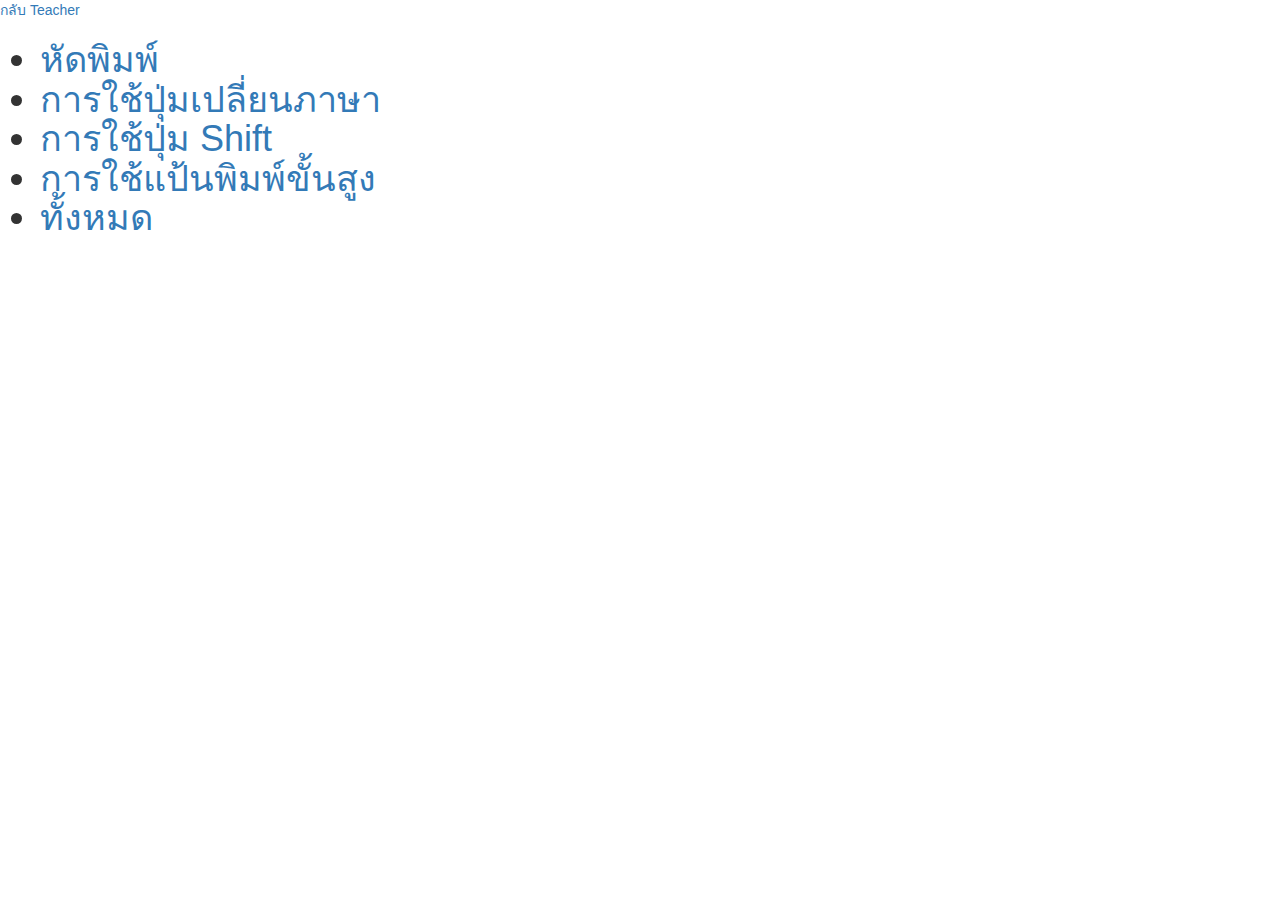
<file: index.html>
<!doctype html>
<html lang='th'>
<head>
   <meta charset='utf-8'>
   <meta http-equiv="X-UA-Compatible" content="IE=edge">
   <meta name="viewport" content="width=device-width, initial-scale=1">
   <link rel="stylesheet" href="assets/css/bootstrap.min.css">
   <script src="assets/js/jquery.min.js" type="text/javascript"></script>
   <title>Teacher/</title>
</head>
<body>
    <a href="/">กลับ Teacher</a>
    <h1>
        <ul>
            <li><a href="blank.html">หัดพิมพ์</a></li>
            <li><a href="typing.html">การใช้ปุ่มเปลี่ยนภาษา</a></li>
            <li><a href="typing2.html">การใช้ปุ่ม Shift</a></li>
            <li><a href="keyboardAdvance.html">การใช้แป้นพิมพ์ขั้นสูง</a></li>
            <li><a href="all.html">ทั้งหมด</a></li>
        </ul>
    </h1>
</body>
<html>
</file>
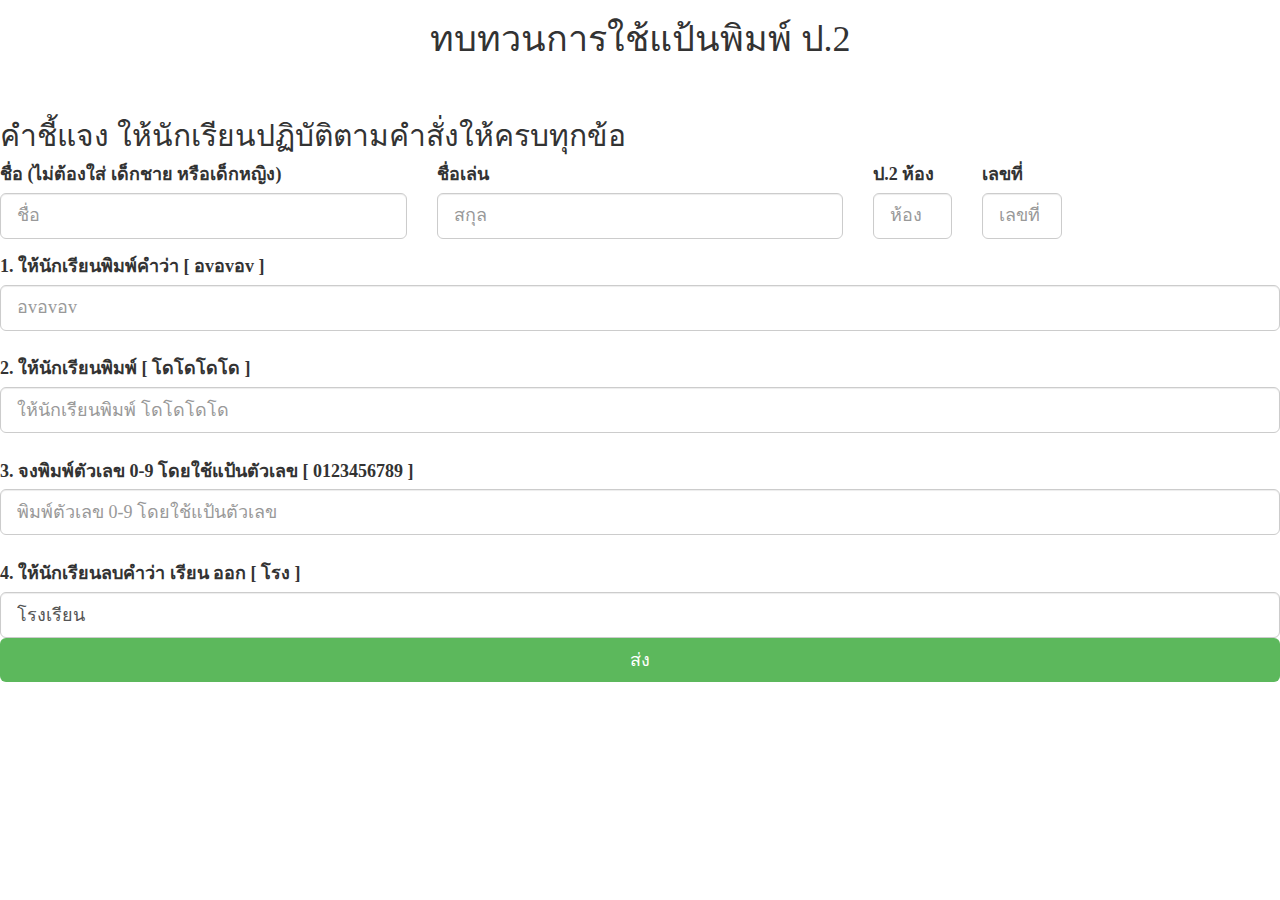
<file: all.html>
<!DOCTYPE html>
<html lang="th">
  <head>
    <meta charset="utf-8">
    <meta name="viewport" content="width=device-width, initial-scale=1">
    <title>การใช้แป้นพิมพ์ขั้นสูง ป.2</title>
    <meta name="description" content="">
    <meta name="keywords" content="">
    <link rel="stylesheet" type="text/css" href="assets/css/bootstrap.min.css">
	<link rel="stylesheet" type="text/css" href="assets/css/sweetalert.css">

	<script src="assets/js/jquery.min.js"></script>
	<script src="assets/js/jquery.easing.min.js"></script>
	<script src="assets/js/sweetalert.min.js"></script>	
	<style>
		body{
			font-family: "tahoma";
			font-size: 18px;
		}
	</style>
  </head>
  <body>
	  	<center>
	  	<h1>
			<div>ทบทวนการใช้แป้นพิมพ์ ป.2</div><br>
		</h1>
		</center>
		<h2>
			คำชี้แจง ให้นักเรียนปฏิบัติตามคำสั่งให้ครบทุกข้อ
		</h2>
		
		<div>
			<div class="form-group row">
				<div class="col-xs-4">
					<label for="ex1">ชื่อ (ไม่ต้องใส่ เด็กชาย หรือเด็กหญิง)</label>
					<input id="txtName" type="text" maxlength="30" placeholder="ชื่อ" class="form-control input-lg">
				</div>
			
				<div class="col-xs-4">
						<label for="ex1">ชื่อเล่น </label>
						<input id="txtLname" type="text" maxlength="30" placeholder="สกุล" class="form-control input-lg">
				</div>
				<div class="col-xs-1">
                    <label for="ex1">ป.2 ห้อง</label>
                    <input id="txtRoom" type="text"  placeholder="ห้อง" class="form-control input-lg">
            </div>
            <div class="col-xs-1">
                    <label for="ex1">เลขที่</label>
                    <input id="txtNo" type="text"  placeholder="เลขที่" class="form-control input-lg">
            </div><br>
				
			</div>
			<label>1. ให้นักเรียนพิมพ์คำว่า [ อvอvอv ]</label>
						<input id="ch1" type="text" maxlength="" placeholder="อvอvอv" class="form-control input-lg">
						<br>
			<label>2. ให้นักเรียนพิมพ์ [ โดโดโดโด ]</label>
						<input id="ch2" type="text" maxlength="" placeholder="ให้นักเรียนพิมพ์ โดโดโดโด" class="form-control input-lg">
						<br>
			<label>3. จงพิมพ์ตัวเลข 0-9 โดยใช้แป้นตัวเลข [ 0123456789 ]</label>
						<input id="ch3" type="text" maxlength="" placeholder="พิมพ์ตัวเลข 0-9 โดยใช้แป้นตัวเลข" class="form-control input-lg">
						<br>
			<label>4. ให้นักเรียนลบคำว่า เรียน ออก [ โรง ]</label>
						<input id="ch4" type="text" maxlength="" value='โรงเรียน' class="form-control input-lg">

			<span onclick="gg();" class="btn-lg btn-success btn-block"><center>ส่ง</center></span>
		</div>
  </body>
	<script>
		function gg(){
			var txt = $("#input").val();
			var txtName = $("#txtName").val();
			var txtLname = $("#txtLname").val();
			var txtRoom = $("#txtRoom").val();
			var txtNo = $("#txtNo").val();
			var txtCh1 = $("#ch1").val();
			var txtCh2 = $("#ch2").val();
			var txtCh3 = $("#ch3").val();
			var txtCh4 = $("#ch4").val();
			var mesErr = "";
			if(txtName == ""){
				mesErr += " ชื่อ";
			}
			if(txtLname == ""){
				mesErr += " สกุล";
			}
			if(txtRoom == ""){
				mesErr += " ห้อง";
			}
			if(txtNo == ""){
				mesErr += " เลขที่";
			}
			if(txtCh1 !== "อvอvอv"){
				mesErr += " [ข้อที่ 1 พิมพ์คำว่า อvอvอv]";
			}
			if(txtCh2 !== "โดโดโดโด"){
				mesErr += " [ข้อที่ 2 พิมพ์คำว่า โดโดโดโด]";
			}
			if(txtCh3 !== "0123456789"){
				mesErr += " [ข้อที่ 3 พิมพ์คำว่า 0123456789]";
			}
			if(txtCh4 !== 'โรง'){
				mesErr += " [ข้อที่ 4 พิมพ์คำว่า โรง]";
			}
			if (mesErr){
				//alert("ให้นักเรียนระบุ" + mesErr);
				swal({
					title: "ระบุ",
					text: "ตรวจสอบความเรียบร้อย ดังต่อไปนี้ : " + mesErr,
					type: "error",
					confirmButtonText: "ลองใหม่"
				});
			} else if(mesErr == ""){
				swal({
							title: "สำเร็จ! เรียกครูมาตรวจจ่ะ",
							text: "ชื่อ " + txtName + " สกุล " + txtLname + " ห้อง " + txtRoom + " เลขที่ " + txtNo,
							type: "success",
							showCancelButton: true,
							confirmButtonColor: "#DD6B55",
							confirmButtonText: "ผ่าน/ตรวจแล้ว",
							cancelButtonText: "ไม่ผ่าน/พิมพ์ใหม่",
							closeOnConfirm: false,
							closeOnCancel: false
						},
						function(isConfirm){
							if (isConfirm) {
								window.location.href = "submit/advKeyboard.php?no=" + txtNo + "&class="+ txtRoom +"&name=" + txtName + " " + txtLname;
							} else {
								swal("ลองพิมพ์ใหม่อีกครั้ง", "ตรวจสอบความถูกต้องของ ชื่อ สกุล ชั้น เลขที่ ให้เรียบร้อย", "info");
								confirmButtonText: "รับทราบ"
							}
						});
			}			
		}
	</script>
</html>
</file>
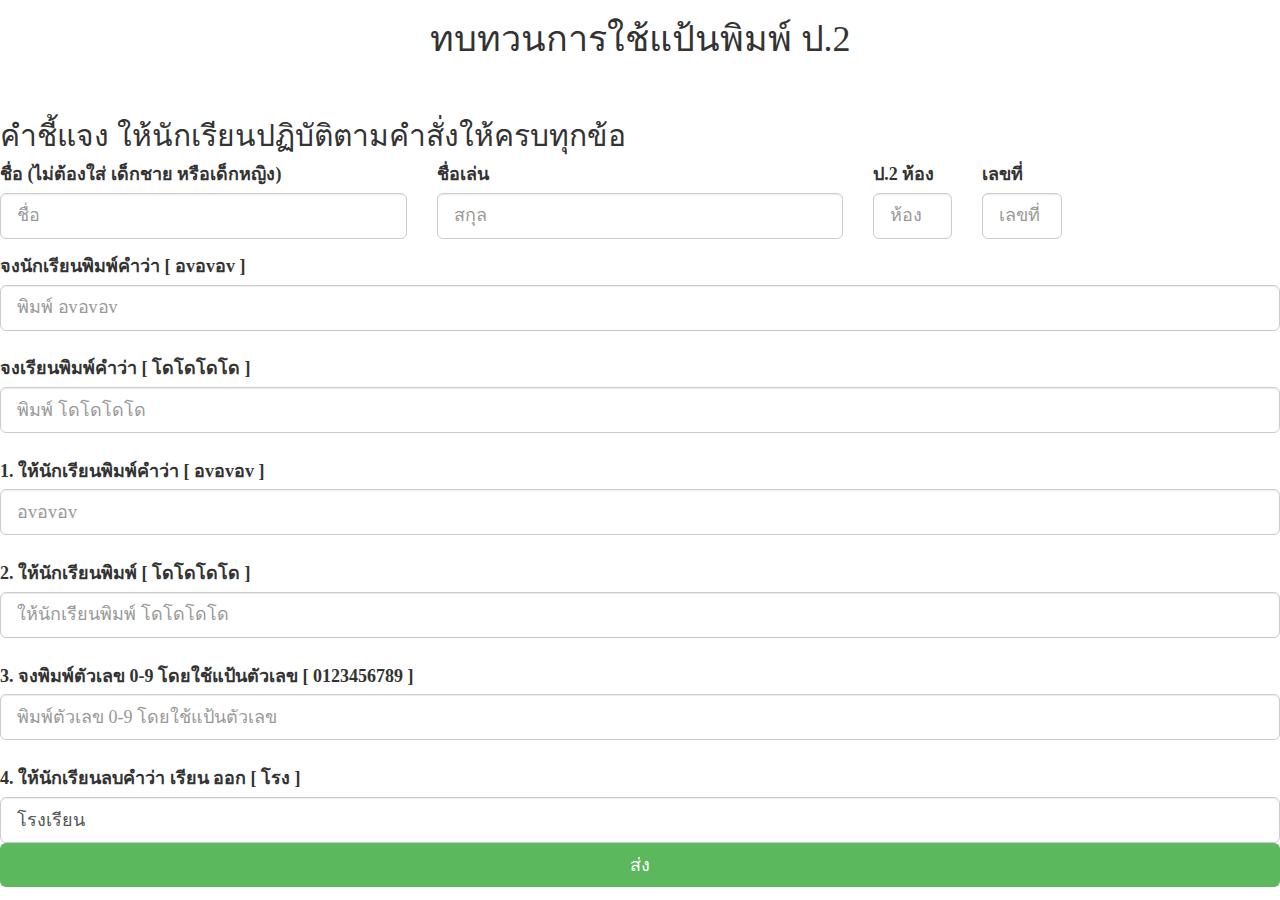
<file: all23.html>
<!DOCTYPE html>
<html lang="th">
  <head>
    <meta charset="utf-8">
    <meta name="viewport" content="width=device-width, initial-scale=1">
    <title>การใช้แป้นพิมพ์ขั้นสูง ป.2</title>
    <meta name="description" content="">
    <meta name="keywords" content="">
    <link rel="stylesheet" type="text/css" href="assets/css/bootstrap.min.css">
	<link rel="stylesheet" type="text/css" href="assets/css/sweetalert.css">

	<script src="assets/js/jquery.min.js"></script>
	<script src="assets/js/jquery.easing.min.js"></script>
	<script src="assets/js/sweetalert.min.js"></script>	
	<style>
		body{
			font-family: "tahoma";
			font-size: 18px;
		}
	</style>
  </head>
  <body>
	  	<center>
	  	<h1>
			<div>ทบทวนการใช้แป้นพิมพ์ ป.2</div><br>
		</h1>
		</center>
		<h2>
			คำชี้แจง ให้นักเรียนปฏิบัติตามคำสั่งให้ครบทุกข้อ
		</h2>
		
		<div>
			<div class="form-group row">
				<div class="col-xs-4">
					<label for="ex1">ชื่อ (ไม่ต้องใส่ เด็กชาย หรือเด็กหญิง)</label>
					<input id="txtName" type="text" maxlength="30" placeholder="ชื่อ" class="form-control input-lg">
				</div>
			
				<div class="col-xs-4">
						<label for="ex1">ชื่อเล่น </label>
						<input id="txtLname" type="text" maxlength="30" placeholder="สกุล" class="form-control input-lg">
				</div>
                <div class="col-xs-1">
                    <label for="ex1">ป.2 ห้อง</label>
                    <input id="txtRoom" type="text"  placeholder="ห้อง" class="form-control input-lg">
            </div>
            <div class="col-xs-1">
                    <label for="ex1">เลขที่</label>
                    <input id="txtNo" type="text"  placeholder="เลขที่" class="form-control input-lg">
            </div><br>
            
				
			</div>
			<label>จงนักเรียนพิมพ์คำว่า [ อvอvอv ]</label>
						<input id="ch01" type="text" placeholder="พิมพ์ อvอvอv" class="form-control input-lg">
						<br>
			<label>จงเรียนพิมพ์คำว่า [ โดโดโดโด ]</label>
			<input id="ch02" type="text" placeholder="พิมพ์ โดโดโดโด" class="form-control input-lg">
			<br>
			<label>1. ให้นักเรียนพิมพ์คำว่า [ อvอvอv ]</label>
						<input id="ch1" type="text" maxlength="" placeholder="อvอvอv" class="form-control input-lg">
						<br>
			<label>2. ให้นักเรียนพิมพ์ [ โดโดโดโด ]</label>
						<input id="ch2" type="text" maxlength="" placeholder="ให้นักเรียนพิมพ์ โดโดโดโด" class="form-control input-lg">
						<br>
			<label>3. จงพิมพ์ตัวเลข 0-9 โดยใช้แป้นตัวเลข [ 0123456789 ]</label>
						<input id="ch3" type="text" maxlength="" placeholder="พิมพ์ตัวเลข 0-9 โดยใช้แป้นตัวเลข" class="form-control input-lg">
						<br>
			<label>4. ให้นักเรียนลบคำว่า เรียน ออก [ โรง ]</label>
						<input id="ch4" type="text" maxlength="" value='โรงเรียน' class="form-control input-lg">

			<span onclick="gg();" class="btn-lg btn-success btn-block"><center>ส่ง</center></span>
		</div>
  </body>
	<script>
		function gg(){
			var txt = $("#input").val();
			var txtName = $("#txtName").val();
			var txtLname = $("#txtLname").val();
			var txtRoom = $("#txtRoom").val();
			var txtNo = $("#txtNo").val();
			var txtCh1 = $("#ch1").val();
			var txtCh2 = $("#ch2").val();
			var txtCh3 = $("#ch3").val();
			var txtCh4 = $("#ch4").val();
			var mesErr = "";
			if(txtName == ""){
				mesErr += " ชื่อ";
			}
			if(txtLname == ""){
				mesErr += " สกุล";
			}
			if(txtRoom == ""){
				mesErr += " ห้อง";
			}
			if(txtNo == ""){
				mesErr += " เลขที่";
			}
			if(txtCh1 !== "อvอvอv"){
				mesErr += " [ข้อที่ 1 พิมพ์คำว่า อvอvอv]";
			}
			if(txtCh2 !== "โดโดโดโด"){
				mesErr += " [ข้อที่ 2 พิมพ์คำว่า โดโดโดโด]";
			}
			if(txtCh3 !== "0123456789"){
				mesErr += " [ข้อที่ 3 พิมพ์คำว่า 0123456789]";
			}
			if(txtCh4 !== 'โรง'){
				mesErr += " [ข้อที่ 4 พิมพ์คำว่า โรง]";
			}
			if (mesErr){
				//alert("ให้นักเรียนระบุ" + mesErr);
				swal({
					title: "ระบุ",
					text: "ตรวจสอบความเรียบร้อย ดังต่อไปนี้ : " + mesErr,
					type: "error",
					confirmButtonText: "ลองใหม่"
				});
			} else if(mesErr == ""){
				swal({
							title: "สำเร็จ! เรียกครูมาตรวจจ่ะ",
							text: "ชื่อ " + txtName + " สกุล " + txtLname + " ห้อง " + txtRoom + " เลขที่ " + txtNo,
							type: "success",
							showCancelButton: true,
							confirmButtonColor: "#DD6B55",
							confirmButtonText: "ผ่าน/ตรวจแล้ว",
							cancelButtonText: "ไม่ผ่าน/พิมพ์ใหม่",
							closeOnConfirm: false,
							closeOnCancel: false
						},
						function(isConfirm){
							if (isConfirm) {
								window.location.href = "submit/advKeyboard.php?no=" + txtNo + "&class="+ txtRoom +"&name=" + txtName + " " + txtLname;
							} else {
								swal("ลองพิมพ์ใหม่อีกครั้ง", "ตรวจสอบความถูกต้องของ ชื่อ สกุล ชั้น เลขที่ ให้เรียบร้อย", "info");
								confirmButtonText: "รับทราบ"
							}
						});
			}			
		}
	</script>
</html>
</file>
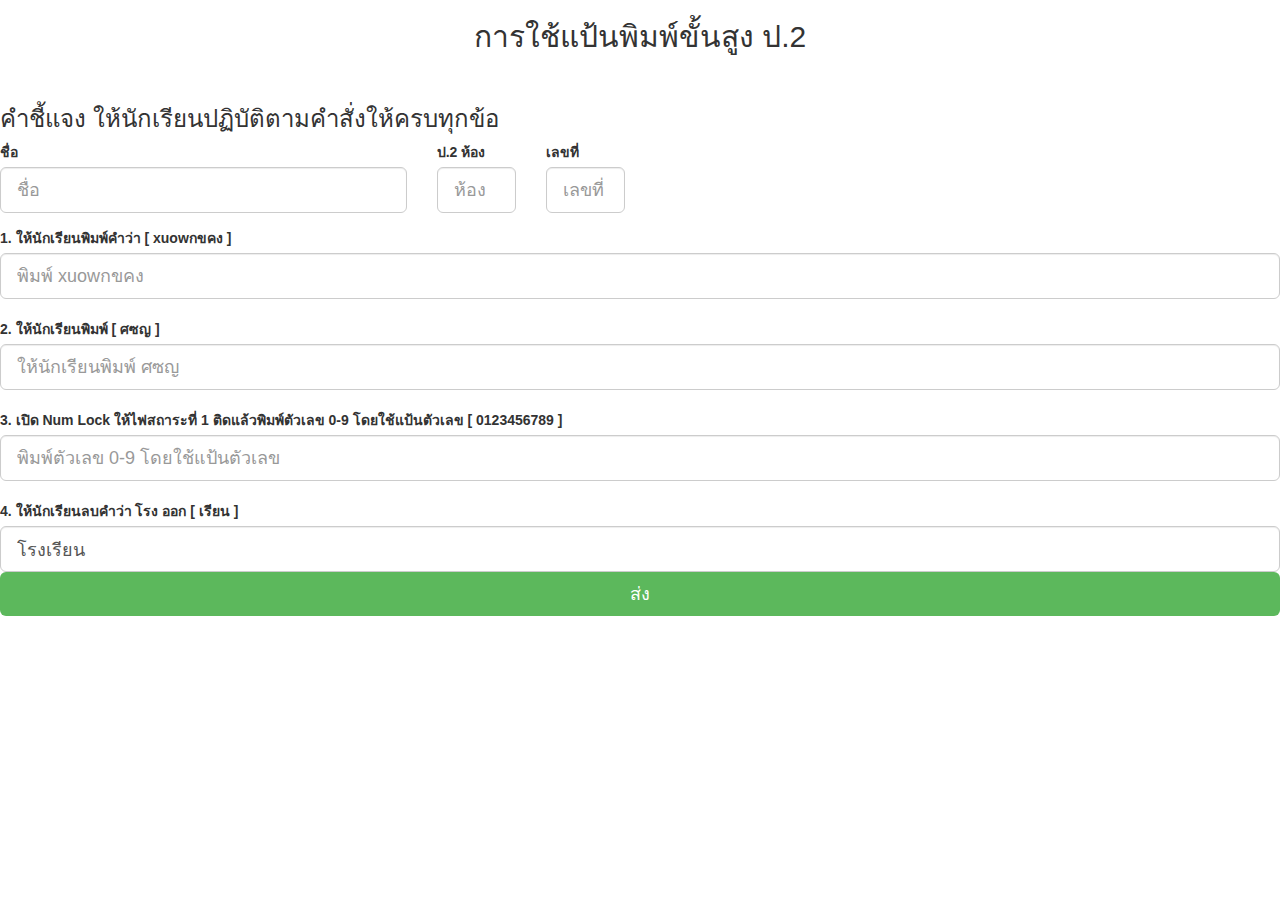
<file: keyboardAdvance.html>
<!DOCTYPE html>
<html lang="th">
  <head>
    <meta charset="utf-8">
    <meta name="viewport" content="width=device-width, initial-scale=1">
    <title>การใช้แป้นพิมพ์ขั้นสูง ป.2</title>
    <meta name="description" content="">
    <meta name="keywords" content="">
    <link rel="stylesheet" type="text/css" href="assets/css/bootstrap.min.css">
	<link rel="stylesheet" type="text/css" href="assets/css/sweetalert.css">

	<script src="assets/js/jquery.min.js"></script>
	<script src="assets/js/jquery.easing.min.js"></script>
	<script src="assets/js/sweetalert.min.js"></script>	
  </head>
  <body>
	  	<center>
	  	<h2>
			<div>การใช้แป้นพิมพ์ขั้นสูง ป.2</div><br>
		</h2>
		</center>
		<h3>
			คำชี้แจง ให้นักเรียนปฏิบัติตามคำสั่งให้ครบทุกข้อ
		</h3>
		
		<div>
			<div class="form-group row">
				<div class="col-xs-4">
					<label for="ex1">ชื่อ</label>
					<input id="txtName" type="text" maxlength="30" placeholder="ชื่อ" class="form-control input-lg">
				</div>
				<!--
				<div class="col-xs-4">
						<label for="ex1">สกุล </label>
						<input id="txtLname" type="text" maxlength="30" placeholder="สกุล" class="form-control input-lg">
				</div>
			-->
				<div class="col-xs-1">
						<label for="ex1">ป.2 ห้อง</label>
						<input id="txtRoom" type="text"  placeholder="ห้อง" class="form-control input-lg">
				</div>
				<div class="col-xs-1">
						<label for="ex1">เลขที่</label>
						<input id="txtNo" type="text"  placeholder="เลขที่" class="form-control input-lg">
				</div><br>
				
			</div>
			<label>1. ให้นักเรียนพิมพ์คำว่า [ xuowกขคง ]</label>
						<input id="ch1" type="text" maxlength="" placeholder="พิมพ์ xuowกขคง" class="form-control input-lg">
						<br>
			<label>2. ให้นักเรียนพิมพ์ [ ศซญ ]</label>
						<input id="ch2" type="text" maxlength="" placeholder="ให้นักเรียนพิมพ์ ศซญ" class="form-control input-lg">
						<br>
			<label>3. เปิด Num Lock ให้ไฟสถาระที่ 1 ติดแล้วพิมพ์ตัวเลข 0-9 โดยใช้แป้นตัวเลข [ 0123456789 ]</label>
						<input id="ch3" type="text" maxlength="" placeholder="พิมพ์ตัวเลข 0-9 โดยใช้แป้นตัวเลข" class="form-control input-lg">
						<br>
			<label>4. ให้นักเรียนลบคำว่า โรง ออก [ เรียน ]</label>
						<input id="ch4" type="text" maxlength="" value='โรงเรียน' class="form-control input-lg">

			<span onclick="gg();" class="btn-lg btn-success btn-block"><center>ส่ง</center></span>
		</div>
  </body>
	<script>
		function gg(){
			var txt = $("#input").val();
			var txtName = $("#txtName").val();
			var txtLname = $("#txtLname").val();
			var txtRoom = $("#txtRoom").val();
			var txtNo = $("#txtNo").val();
			var txtCh1 = $("#ch1").val();
			var txtCh2 = $("#ch2").val();
			var txtCh3 = $("#ch3").val();
			var txtCh4 = $("#ch4").val();
			var mesErr = "";
			if(txtName == ""){
				mesErr += " ชื่อ";
			}
			if(txtLname == ""){
				mesErr += " สกุล";
			}
			if(txtRoom == ""){
				mesErr += " ห้อง";
			}
			if(txtNo == ""){
				mesErr += " เลขที่";
			}
			if(txtCh1 !== "xuowกขคง"){
				mesErr += " [ข้อที่ 1 พิมพ์คำว่า xuowกขคง]";
			}
			if(txtCh2 !== "ศซญ"){
				mesErr += " [ข้อที่ 2 พิมพ์คำว่า ศซญ]";
			}
			if(txtCh3 !== "0123456789"){
				mesErr += " [ข้อที่ 3 พิมพ์คำว่า 0123456789]";
			}
			if(txtCh4 !== 'เรียน'){
				mesErr += " [ข้อที่ 4 พิมพ์คำว่า เรียน]";
			}
			if (mesErr){
				//alert("ให้นักเรียนระบุ" + mesErr);
				swal({
					title: "ระบุ",
					text: "ตรวจสอบความเรียบร้อย ดังต่อไปนี้ : " + mesErr,
					type: "error",
					confirmButtonText: "ลองใหม่"
				});
			} else if(mesErr == ""){
				swal({
							title: "สำเร็จ! เรียกครูมาตรวจจ่ะ",
							text: "ชื่อ " + txtName + " สกุล " + txtLname + " ห้อง " + txtRoom + " เลขที่ " + txtNo,
							type: "success",
							showCancelButton: true,
							confirmButtonColor: "#DD6B55",
							confirmButtonText: "ผ่าน/ตรวจแล้ว",
							cancelButtonText: "ไม่ผ่าน/พิมพ์ใหม่",
							closeOnConfirm: false,
							closeOnCancel: false
						},
						function(isConfirm){
							if (isConfirm) {
								window.location.href = "submit/advKeyboard.php?no=" + txtNo + "&class="+ txtRoom +"&name=" + txtName + " " + txtLname;
							} else {
								swal("ลองพิมพ์ใหม่อีกครั้ง", "ตรวจสอบความถูกต้องของ ชื่อ สกุล ชั้น เลขที่ ให้เรียบร้อย", "info");
								confirmButtonText: "รับทราบ"
							}
						});
			}			
		}
	</script>
</html>
</file>
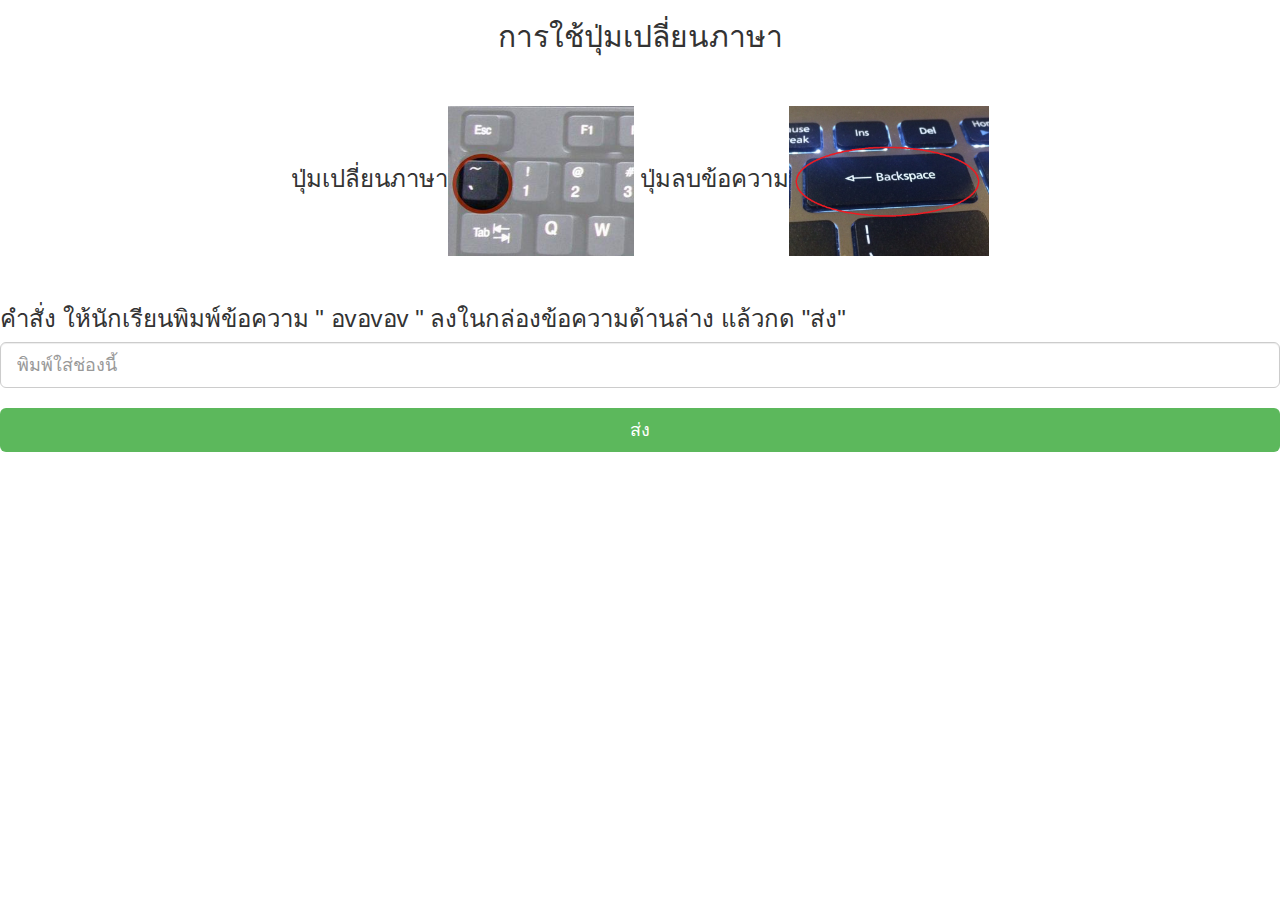
<file: typing.html>
<!DOCTYPE html>
<html lang="th">
  <head>
    <meta charset="utf-8">
    <meta name="viewport" content="width=device-width, initial-scale=1">
    <title>เทคนิคการใช้งาน Search Engine</title>
    <meta name="description" content="">
    <meta name="keywords" content="">
    <link rel="stylesheet" type="text/css" href="assets/css/bootstrap.min.css">
	<link rel="stylesheet" type="text/css" href="assets/css/sweetalert.css">

	<script src="assets/js/jquery.min.js"></script>
	<script src="assets/js/jquery.easing.min.js"></script>
	<script src="assets/js/sweetalert.min.js"></script>	
  </head>
  <body>
	  	<center>
	  	<h2>
			<div>การใช้ปุ่มเปลี่ยนภาษา </div><br>
		</h2>
		<h3>
			ปุ่มเปลี่ยนภาษา<img src="./assets/img/change.jpg" height="150px">
			ปุ่มลบข้อความ<img src="./assets/img/del.jpg" height="150px">
		</h3>
		</center><br>
		<h3>
			คำสั่ง ให้นักเรียนพิมพ์ข้อความ " อvอvอv " ลงในกล่องข้อความด้านล่าง แล้วกด "ส่ง"
		</h3>
		
		<div>
			<input id="input" type="text" maxlength="7" placeholder="พิมพ์ใส่ช่องนี้" class="form-control input-lg">
			<br><center><span onclick="gg();" class="btn-lg btn-success btn-block">ส่ง</span>
		</div>
  </body>
	<script>
		function gg(){
			var txt = $("#input").val();
			if(txt == "อvอvอv"){
				swal({
							title: "สำเร็จ! เรียกครูมาตรวจจ่ะ",
							text: "ดีมาก",
							type: "success",
							showCancelButton: false,
							confirmButtonColor: "#DD6B55",
							confirmButtonText: "ตรวจแล้ว",
							cancelButtonText: "No, cancel plx!",
							closeOnConfirm: false,
							closeOnCancel: false
						},
						function(isConfirm){
							if (isConfirm) {
								window.location.href = "/";
							} else {
								swal("Cancelled", "Your imaginary file is safe :)", "error");
							}
						});
			}else {
				swal({
					title: "ไม่ถูกต้อง !",
					text: "ให้นักเรียนพิมพ์ข้อความ อvอvอv ลงใสกล่องสี่เหลี่ยม",
					type: "error",
					confirmButtonText: "ลองใหม่"
				});
			}
			
		}
	</script>
</html>
</file>
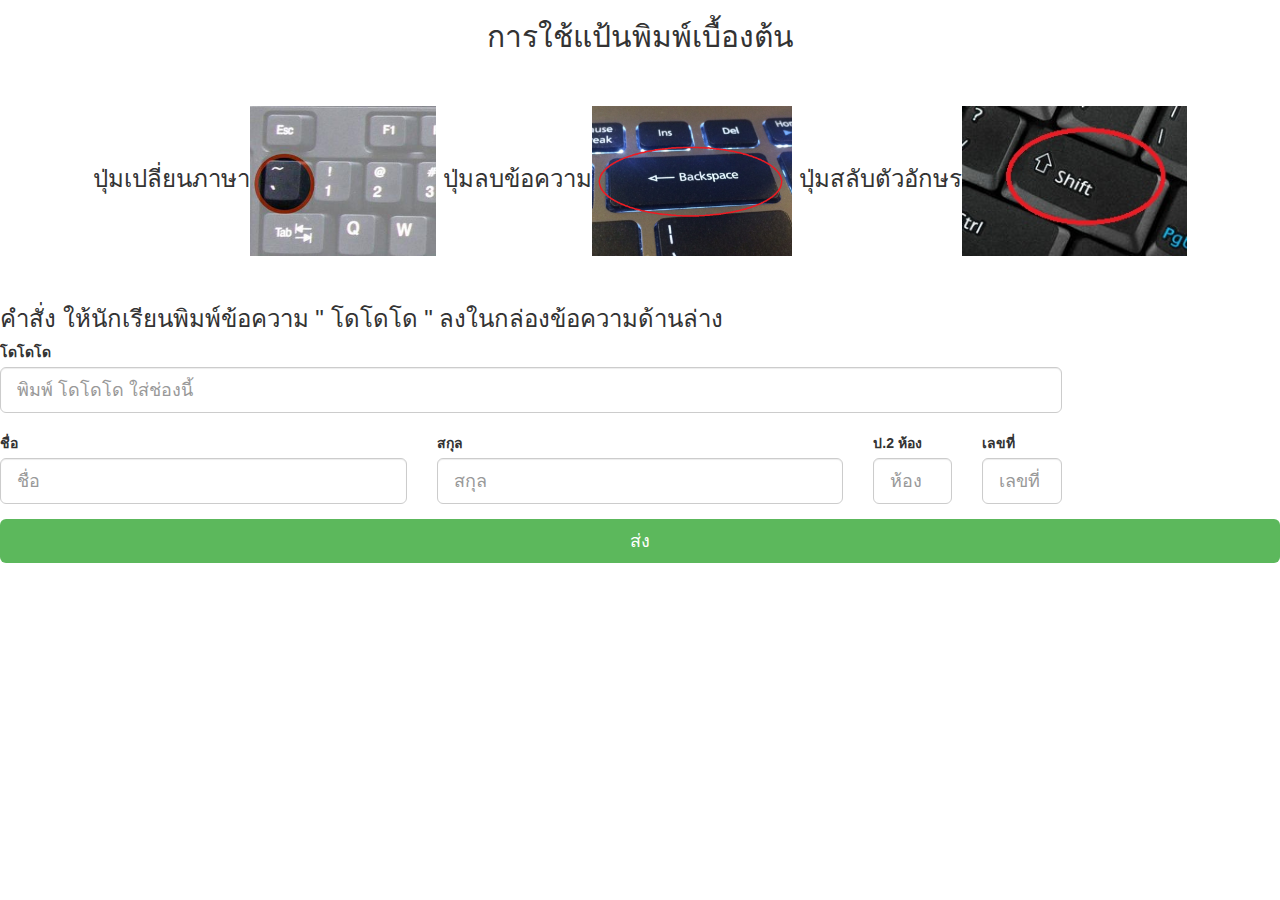
<file: typing2.html>
<!DOCTYPE html>
<html lang="th">
  <head>
    <meta charset="utf-8">
    <meta name="viewport" content="width=device-width, initial-scale=1">
    <title>เทคนิคการใช้งาน Search Engine</title>
    <meta name="description" content="">
    <meta name="keywords" content="">
    <link rel="stylesheet" type="text/css" href="assets/css/bootstrap.min.css">
	<link rel="stylesheet" type="text/css" href="assets/css/sweetalert.css">

	<script src="assets/js/jquery.min.js"></script>
	<script src="assets/js/jquery.easing.min.js"></script>
	<script src="assets/js/sweetalert.min.js"></script>	
  </head>
  <body>
	  	<center>
	  	<h2>
			<div>การใช้แป้นพิมพ์เบื้องต้น</div><br>
		</h2>
		<h3>
			ปุ่มเปลี่ยนภาษา<img src="./assets/img/change.jpg" height="150px">
			ปุ่มลบข้อความ<img src="./assets/img/del.jpg" height="150px">
			ปุ่มสลับตัวอักษร<img src="./assets/img/shift.jpg" height="150px">
		</h3>
		</center><br>
		<h3>
			คำสั่ง ให้นักเรียนพิมพ์ข้อความ " โดโดโด " ลงในกล่องข้อความด้านล่าง
		</h3>
		
		<div>
			<div class="form-group row">
				<div class="col-xs-10">
						<label for="ex1">โดโดโด</label>
						<input id="input" type="text" maxlength="8" placeholder="พิมพ์ โดโดโด ใส่ช่องนี้" class="form-control input-lg"><br>
				</div>
				<div class="col-xs-4">
					<label for="ex1">ชื่อ</label>
					<input id="txtName" type="text" maxlength="30" placeholder="ชื่อ" class="form-control input-lg">
				</div>
				<div class="col-xs-4">
						<label for="ex1">สกุล </label>
						<input id="txtLname" type="text" maxlength="30" placeholder="สกุล" class="form-control input-lg">
				</div>
				<div class="col-xs-1">
						<label for="ex1">ป.2 ห้อง</label>
						<input id="txtRoom" type="text" maxlength="1" placeholder="ห้อง" class="form-control input-lg">
				</div>
				<div class="col-xs-1">
						<label for="ex1">เลขที่</label>
						<input id="txtNo" type="text" maxlength="2" placeholder="เลขที่" class="form-control input-lg">
				</div>

			</div>
			<span onclick="gg();" class="btn-lg btn-success btn-block"><center>ส่ง</center></span>
		</div>
  </body>
	<script>
		function gg(){
			var txt = $("#input").val();
			var txtName = $("#txtName").val();
			var txtLname = $("#txtLname").val();
			var txtRoom = $("#txtRoom").val();
			var txtNo = $("#txtNo").val();
			var mesErr = "";
			if(txtName == ""){
				mesErr += " ชื่อ";
			}
			if(txtLname == ""){
				mesErr += " สกุล";
			}
			if(txtRoom == ""){
				mesErr += " ห้อง";
			}
			if(txtNo == ""){
				mesErr += " เลขที่";
			}
			if (mesErr){
				//alert("ให้นักเรียนระบุ" + mesErr);
				swal({
					title: "ให้นักเรียนระบุ" + mesErr,
					text: "ตรวจสอบความเรียบร้อย",
					type: "error",
					confirmButtonText: "ลองใหม่"
				});
			} else if(txt == "โดโดโด"){
				swal({
							title: "สำเร็จ! เรียกครูมาตรวจจ่ะ",
							text: "ชื่อ " + txtName + " สกุล " + txtLname + " ห้อง " + txtRoom + " เลขที่ " + txtNo,
							type: "success",
							showCancelButton: true,
							confirmButtonColor: "#DD6B55",
							confirmButtonText: "ผ่าน/ตรวจแล้ว",
							cancelButtonText: "ไม่ผ่าน/พิมพ์ใหม่",
							closeOnConfirm: false,
							closeOnCancel: false
						},
						function(isConfirm){
							if (isConfirm) {
								window.location.href = "/";
							} else {
								swal("ลองพิมพ์ใหม่อีกครั้ง", "ตรวจสอบความถูกต้องของ ชื่อ สกุล ชั้น เลขที่ ให้เรียบร้อย", "info");
								confirmButtonText: "รับทราบ"
							}
						});
			}else {
				swal({
					title: "ไม่ถูกต้อง !",
					text: "ให้นักเรียนพิมพ์ข้อความ โดโดโด ลงใสกล่องสี่เหลี่ยม",
					type: "error",
					confirmButtonText: "ลองใหม่"
				});
			}
			
		}
	</script>
</html>
</file>
<file: assets/css/sweetalert.css>
body.stop-scrolling {
  height: 100%;
  overflow: hidden; }

.sweet-overlay {
  background-color: black;
  /* IE8 */
  -ms-filter: "progid:DXImageTransform.Microsoft.Alpha(Opacity=40)";
  /* IE8 */
  background-color: rgba(0, 0, 0, 0.4);
  position: fixed;
  left: 0;
  right: 0;
  top: 0;
  bottom: 0;
  display: none;
  z-index: 10000; }

.sweet-alert {
  background-color: white;
  font-family: 'Open Sans', 'Helvetica Neue', Helvetica, Arial, sans-serif;
  width: 478px;
  padding: 17px;
  border-radius: 5px;
  text-align: center;
  position: fixed;
  left: 50%;
  top: 50%;
  margin-left: -256px;
  margin-top: -200px;
  overflow: hidden;
  display: none;
  z-index: 99999; }
  @media all and (max-width: 540px) {
    .sweet-alert {
      width: auto;
      margin-left: 0;
      margin-right: 0;
      left: 15px;
      right: 15px; } }
  .sweet-alert h2 {
    color: #575757;
    font-size: 30px;
    text-align: center;
    font-weight: 600;
    text-transform: none;
    position: relative;
    margin: 25px 0;
    padding: 0;
    line-height: 40px;
    display: block; }
  .sweet-alert p {
    color: #797979;
    font-size: 16px;
    text-align: center;
    font-weight: 300;
    position: relative;
    text-align: inherit;
    float: none;
    margin: 0;
    padding: 0;
    line-height: normal; }
  .sweet-alert fieldset {
    border: none;
    position: relative; }
  .sweet-alert .sa-error-container {
    background-color: #f1f1f1;
    margin-left: -17px;
    margin-right: -17px;
    overflow: hidden;
    padding: 0 10px;
    max-height: 0;
    webkit-transition: padding 0.15s, max-height 0.15s;
    transition: padding 0.15s, max-height 0.15s; }
    .sweet-alert .sa-error-container.show {
      padding: 10px 0;
      max-height: 100px;
      webkit-transition: padding 0.2s, max-height 0.2s;
      transition: padding 0.25s, max-height 0.25s; }
    .sweet-alert .sa-error-container .icon {
      display: inline-block;
      width: 24px;
      height: 24px;
      border-radius: 50%;
      background-color: #ea7d7d;
      color: white;
      line-height: 24px;
      text-align: center;
      margin-right: 3px; }
    .sweet-alert .sa-error-container p {
      display: inline-block; }
  .sweet-alert .sa-input-error {
    position: absolute;
    top: 29px;
    right: 26px;
    width: 20px;
    height: 20px;
    opacity: 0;
    -webkit-transform: scale(0.5);
    transform: scale(0.5);
    -webkit-transform-origin: 50% 50%;
    transform-origin: 50% 50%;
    -webkit-transition: all 0.1s;
    transition: all 0.1s; }
    .sweet-alert .sa-input-error::before, .sweet-alert .sa-input-error::after {
      content: "";
      width: 20px;
      height: 6px;
      background-color: #f06e57;
      border-radius: 3px;
      position: absolute;
      top: 50%;
      margin-top: -4px;
      left: 50%;
      margin-left: -9px; }
    .sweet-alert .sa-input-error::before {
      -webkit-transform: rotate(-45deg);
      transform: rotate(-45deg); }
    .sweet-alert .sa-input-error::after {
      -webkit-transform: rotate(45deg);
      transform: rotate(45deg); }
    .sweet-alert .sa-input-error.show {
      opacity: 1;
      -webkit-transform: scale(1);
      transform: scale(1); }
  .sweet-alert input {
    width: 100%;
    box-sizing: border-box;
    border-radius: 3px;
    border: 1px solid #d7d7d7;
    height: 43px;
    margin-top: 10px;
    margin-bottom: 17px;
    font-size: 18px;
    box-shadow: inset 0px 1px 1px rgba(0, 0, 0, 0.06);
    padding: 0 12px;
    display: none;
    -webkit-transition: all 0.3s;
    transition: all 0.3s; }
    .sweet-alert input:focus {
      outline: none;
      box-shadow: 0px 0px 3px #c4e6f5;
      border: 1px solid #b4dbed; }
      .sweet-alert input:focus::-moz-placeholder {
        transition: opacity 0.3s 0.03s ease;
        opacity: 0.5; }
      .sweet-alert input:focus:-ms-input-placeholder {
        transition: opacity 0.3s 0.03s ease;
        opacity: 0.5; }
      .sweet-alert input:focus::-webkit-input-placeholder {
        transition: opacity 0.3s 0.03s ease;
        opacity: 0.5; }
    .sweet-alert input::-moz-placeholder {
      color: #bdbdbd; }
    .sweet-alert input::-ms-clear {
      display: none; }
    .sweet-alert input:-ms-input-placeholder {
      color: #bdbdbd; }
    .sweet-alert input::-webkit-input-placeholder {
      color: #bdbdbd; }
  .sweet-alert.show-input input {
    display: block; }
  .sweet-alert .sa-confirm-button-container {
    display: inline-block;
    position: relative; }
  .sweet-alert .la-ball-fall {
    position: absolute;
    left: 50%;
    top: 50%;
    margin-left: -27px;
    margin-top: 4px;
    opacity: 0;
    visibility: hidden; }
  .sweet-alert button {
    background-color: #8CD4F5;
    color: white;
    border: none;
    box-shadow: none;
    font-size: 17px;
    font-weight: 500;
    -webkit-border-radius: 4px;
    border-radius: 5px;
    padding: 10px 32px;
    margin: 26px 5px 0 5px;
    cursor: pointer; }
    .sweet-alert button:focus {
      outline: none;
      box-shadow: 0 0 2px rgba(128, 179, 235, 0.5), inset 0 0 0 1px rgba(0, 0, 0, 0.05); }
    .sweet-alert button:hover {
      background-color: #7ecff4; }
    .sweet-alert button:active {
      background-color: #5dc2f1; }
    .sweet-alert button.cancel {
      background-color: #C1C1C1; }
      .sweet-alert button.cancel:hover {
        background-color: #b9b9b9; }
      .sweet-alert button.cancel:active {
        background-color: #a8a8a8; }
      .sweet-alert button.cancel:focus {
        box-shadow: rgba(197, 205, 211, 0.8) 0px 0px 2px, rgba(0, 0, 0, 0.0470588) 0px 0px 0px 1px inset !important; }
    .sweet-alert button[disabled] {
      opacity: .6;
      cursor: default; }
    .sweet-alert button.confirm[disabled] {
      color: transparent; }
      .sweet-alert button.confirm[disabled] ~ .la-ball-fall {
        opacity: 1;
        visibility: visible;
        transition-delay: 0s; }
    .sweet-alert button::-moz-focus-inner {
      border: 0; }
  .sweet-alert[data-has-cancel-button=false] button {
    box-shadow: none !important; }
  .sweet-alert[data-has-confirm-button=false][data-has-cancel-button=false] {
    padding-bottom: 40px; }
  .sweet-alert .sa-icon {
    width: 80px;
    height: 80px;
    border: 4px solid gray;
    -webkit-border-radius: 40px;
    border-radius: 40px;
    border-radius: 50%;
    margin: 20px auto;
    padding: 0;
    position: relative;
    box-sizing: content-box; }
    .sweet-alert .sa-icon.sa-error {
      border-color: #F27474; }
      .sweet-alert .sa-icon.sa-error .sa-x-mark {
        position: relative;
        display: block; }
      .sweet-alert .sa-icon.sa-error .sa-line {
        position: absolute;
        height: 5px;
        width: 47px;
        background-color: #F27474;
        display: block;
        top: 37px;
        border-radius: 2px; }
        .sweet-alert .sa-icon.sa-error .sa-line.sa-left {
          -webkit-transform: rotate(45deg);
          transform: rotate(45deg);
          left: 17px; }
        .sweet-alert .sa-icon.sa-error .sa-line.sa-right {
          -webkit-transform: rotate(-45deg);
          transform: rotate(-45deg);
          right: 16px; }
    .sweet-alert .sa-icon.sa-warning {
      border-color: #F8BB86; }
      .sweet-alert .sa-icon.sa-warning .sa-body {
        position: absolute;
        width: 5px;
        height: 47px;
        left: 50%;
        top: 10px;
        -webkit-border-radius: 2px;
        border-radius: 2px;
        margin-left: -2px;
        background-color: #F8BB86; }
      .sweet-alert .sa-icon.sa-warning .sa-dot {
        position: absolute;
        width: 7px;
        height: 7px;
        -webkit-border-radius: 50%;
        border-radius: 50%;
        margin-left: -3px;
        left: 50%;
        bottom: 10px;
        background-color: #F8BB86; }
    .sweet-alert .sa-icon.sa-info {
      border-color: #C9DAE1; }
      .sweet-alert .sa-icon.sa-info::before {
        content: "";
        position: absolute;
        width: 5px;
        height: 29px;
        left: 50%;
        bottom: 17px;
        border-radius: 2px;
        margin-left: -2px;
        background-color: #C9DAE1; }
      .sweet-alert .sa-icon.sa-info::after {
        content: "";
        position: absolute;
        width: 7px;
        height: 7px;
        border-radius: 50%;
        margin-left: -3px;
        top: 19px;
        background-color: #C9DAE1;
        left: 50%; }
    .sweet-alert .sa-icon.sa-success {
      border-color: #A5DC86; }
      .sweet-alert .sa-icon.sa-success::before, .sweet-alert .sa-icon.sa-success::after {
        content: '';
        -webkit-border-radius: 40px;
        border-radius: 40px;
        border-radius: 50%;
        position: absolute;
        width: 60px;
        height: 120px;
        background: white;
        -webkit-transform: rotate(45deg);
        transform: rotate(45deg); }
      .sweet-alert .sa-icon.sa-success::before {
        -webkit-border-radius: 120px 0 0 120px;
        border-radius: 120px 0 0 120px;
        top: -7px;
        left: -33px;
        -webkit-transform: rotate(-45deg);
        transform: rotate(-45deg);
        -webkit-transform-origin: 60px 60px;
        transform-origin: 60px 60px; }
      .sweet-alert .sa-icon.sa-success::after {
        -webkit-border-radius: 0 120px 120px 0;
        border-radius: 0 120px 120px 0;
        top: -11px;
        left: 30px;
        -webkit-transform: rotate(-45deg);
        transform: rotate(-45deg);
        -webkit-transform-origin: 0px 60px;
        transform-origin: 0px 60px; }
      .sweet-alert .sa-icon.sa-success .sa-placeholder {
        width: 80px;
        height: 80px;
        border: 4px solid rgba(165, 220, 134, 0.2);
        -webkit-border-radius: 40px;
        border-radius: 40px;
        border-radius: 50%;
        box-sizing: content-box;
        position: absolute;
        left: -4px;
        top: -4px;
        z-index: 2; }
      .sweet-alert .sa-icon.sa-success .sa-fix {
        width: 5px;
        height: 90px;
        background-color: white;
        position: absolute;
        left: 28px;
        top: 8px;
        z-index: 1;
        -webkit-transform: rotate(-45deg);
        transform: rotate(-45deg); }
      .sweet-alert .sa-icon.sa-success .sa-line {
        height: 5px;
        background-color: #A5DC86;
        display: block;
        border-radius: 2px;
        position: absolute;
        z-index: 2; }
        .sweet-alert .sa-icon.sa-success .sa-line.sa-tip {
          width: 25px;
          left: 14px;
          top: 46px;
          -webkit-transform: rotate(45deg);
          transform: rotate(45deg); }
        .sweet-alert .sa-icon.sa-success .sa-line.sa-long {
          width: 47px;
          right: 8px;
          top: 38px;
          -webkit-transform: rotate(-45deg);
          transform: rotate(-45deg); }
    .sweet-alert .sa-icon.sa-custom {
      background-size: contain;
      border-radius: 0;
      border: none;
      background-position: center center;
      background-repeat: no-repeat; }

/*
 * Animations
 */
@-webkit-keyframes showSweetAlert {
  0% {
    transform: scale(0.7);
    -webkit-transform: scale(0.7); }
  45% {
    transform: scale(1.05);
    -webkit-transform: scale(1.05); }
  80% {
    transform: scale(0.95);
    -webkit-transform: scale(0.95); }
  100% {
    transform: scale(1);
    -webkit-transform: scale(1); } }

@keyframes showSweetAlert {
  0% {
    transform: scale(0.7);
    -webkit-transform: scale(0.7); }
  45% {
    transform: scale(1.05);
    -webkit-transform: scale(1.05); }
  80% {
    transform: scale(0.95);
    -webkit-transform: scale(0.95); }
  100% {
    transform: scale(1);
    -webkit-transform: scale(1); } }

@-webkit-keyframes hideSweetAlert {
  0% {
    transform: scale(1);
    -webkit-transform: scale(1); }
  100% {
    transform: scale(0.5);
    -webkit-transform: scale(0.5); } }

@keyframes hideSweetAlert {
  0% {
    transform: scale(1);
    -webkit-transform: scale(1); }
  100% {
    transform: scale(0.5);
    -webkit-transform: scale(0.5); } }

@-webkit-keyframes slideFromTop {
  0% {
    top: 0%; }
  100% {
    top: 50%; } }

@keyframes slideFromTop {
  0% {
    top: 0%; }
  100% {
    top: 50%; } }

@-webkit-keyframes slideToTop {
  0% {
    top: 50%; }
  100% {
    top: 0%; } }

@keyframes slideToTop {
  0% {
    top: 50%; }
  100% {
    top: 0%; } }

@-webkit-keyframes slideFromBottom {
  0% {
    top: 70%; }
  100% {
    top: 50%; } }

@keyframes slideFromBottom {
  0% {
    top: 70%; }
  100% {
    top: 50%; } }

@-webkit-keyframes slideToBottom {
  0% {
    top: 50%; }
  100% {
    top: 70%; } }

@keyframes slideToBottom {
  0% {
    top: 50%; }
  100% {
    top: 70%; } }

.showSweetAlert[data-animation=pop] {
  -webkit-animation: showSweetAlert 0.3s;
  animation: showSweetAlert 0.3s; }

.showSweetAlert[data-animation=none] {
  -webkit-animation: none;
  animation: none; }

.showSweetAlert[data-animation=slide-from-top] {
  -webkit-animation: slideFromTop 0.3s;
  animation: slideFromTop 0.3s; }

.showSweetAlert[data-animation=slide-from-bottom] {
  -webkit-animation: slideFromBottom 0.3s;
  animation: slideFromBottom 0.3s; }

.hideSweetAlert[data-animation=pop] {
  -webkit-animation: hideSweetAlert 0.2s;
  animation: hideSweetAlert 0.2s; }

.hideSweetAlert[data-animation=none] {
  -webkit-animation: none;
  animation: none; }

.hideSweetAlert[data-animation=slide-from-top] {
  -webkit-animation: slideToTop 0.4s;
  animation: slideToTop 0.4s; }

.hideSweetAlert[data-animation=slide-from-bottom] {
  -webkit-animation: slideToBottom 0.3s;
  animation: slideToBottom 0.3s; }

@-webkit-keyframes animateSuccessTip {
  0% {
    width: 0;
    left: 1px;
    top: 19px; }
  54% {
    width: 0;
    left: 1px;
    top: 19px; }
  70% {
    width: 50px;
    left: -8px;
    top: 37px; }
  84% {
    width: 17px;
    left: 21px;
    top: 48px; }
  100% {
    width: 25px;
    left: 14px;
    top: 45px; } }

@keyframes animateSuccessTip {
  0% {
    width: 0;
    left: 1px;
    top: 19px; }
  54% {
    width: 0;
    left: 1px;
    top: 19px; }
  70% {
    width: 50px;
    left: -8px;
    top: 37px; }
  84% {
    width: 17px;
    left: 21px;
    top: 48px; }
  100% {
    width: 25px;
    left: 14px;
    top: 45px; } }

@-webkit-keyframes animateSuccessLong {
  0% {
    width: 0;
    right: 46px;
    top: 54px; }
  65% {
    width: 0;
    right: 46px;
    top: 54px; }
  84% {
    width: 55px;
    right: 0px;
    top: 35px; }
  100% {
    width: 47px;
    right: 8px;
    top: 38px; } }

@keyframes animateSuccessLong {
  0% {
    width: 0;
    right: 46px;
    top: 54px; }
  65% {
    width: 0;
    right: 46px;
    top: 54px; }
  84% {
    width: 55px;
    right: 0px;
    top: 35px; }
  100% {
    width: 47px;
    right: 8px;
    top: 38px; } }

@-webkit-keyframes rotatePlaceholder {
  0% {
    transform: rotate(-45deg);
    -webkit-transform: rotate(-45deg); }
  5% {
    transform: rotate(-45deg);
    -webkit-transform: rotate(-45deg); }
  12% {
    transform: rotate(-405deg);
    -webkit-transform: rotate(-405deg); }
  100% {
    transform: rotate(-405deg);
    -webkit-transform: rotate(-405deg); } }

@keyframes rotatePlaceholder {
  0% {
    transform: rotate(-45deg);
    -webkit-transform: rotate(-45deg); }
  5% {
    transform: rotate(-45deg);
    -webkit-transform: rotate(-45deg); }
  12% {
    transform: rotate(-405deg);
    -webkit-transform: rotate(-405deg); }
  100% {
    transform: rotate(-405deg);
    -webkit-transform: rotate(-405deg); } }

.animateSuccessTip {
  -webkit-animation: animateSuccessTip 0.75s;
  animation: animateSuccessTip 0.75s; }

.animateSuccessLong {
  -webkit-animation: animateSuccessLong 0.75s;
  animation: animateSuccessLong 0.75s; }

.sa-icon.sa-success.animate::after {
  -webkit-animation: rotatePlaceholder 4.25s ease-in;
  animation: rotatePlaceholder 4.25s ease-in; }

@-webkit-keyframes animateErrorIcon {
  0% {
    transform: rotateX(100deg);
    -webkit-transform: rotateX(100deg);
    opacity: 0; }
  100% {
    transform: rotateX(0deg);
    -webkit-transform: rotateX(0deg);
    opacity: 1; } }

@keyframes animateErrorIcon {
  0% {
    transform: rotateX(100deg);
    -webkit-transform: rotateX(100deg);
    opacity: 0; }
  100% {
    transform: rotateX(0deg);
    -webkit-transform: rotateX(0deg);
    opacity: 1; } }

.animateErrorIcon {
  -webkit-animation: animateErrorIcon 0.5s;
  animation: animateErrorIcon 0.5s; }

@-webkit-keyframes animateXMark {
  0% {
    transform: scale(0.4);
    -webkit-transform: scale(0.4);
    margin-top: 26px;
    opacity: 0; }
  50% {
    transform: scale(0.4);
    -webkit-transform: scale(0.4);
    margin-top: 26px;
    opacity: 0; }
  80% {
    transform: scale(1.15);
    -webkit-transform: scale(1.15);
    margin-top: -6px; }
  100% {
    transform: scale(1);
    -webkit-transform: scale(1);
    margin-top: 0;
    opacity: 1; } }

@keyframes animateXMark {
  0% {
    transform: scale(0.4);
    -webkit-transform: scale(0.4);
    margin-top: 26px;
    opacity: 0; }
  50% {
    transform: scale(0.4);
    -webkit-transform: scale(0.4);
    margin-top: 26px;
    opacity: 0; }
  80% {
    transform: scale(1.15);
    -webkit-transform: scale(1.15);
    margin-top: -6px; }
  100% {
    transform: scale(1);
    -webkit-transform: scale(1);
    margin-top: 0;
    opacity: 1; } }

.animateXMark {
  -webkit-animation: animateXMark 0.5s;
  animation: animateXMark 0.5s; }

@-webkit-keyframes pulseWarning {
  0% {
    border-color: #F8D486; }
  100% {
    border-color: #F8BB86; } }

@keyframes pulseWarning {
  0% {
    border-color: #F8D486; }
  100% {
    border-color: #F8BB86; } }

.pulseWarning {
  -webkit-animation: pulseWarning 0.75s infinite alternate;
  animation: pulseWarning 0.75s infinite alternate; }

@-webkit-keyframes pulseWarningIns {
  0% {
    background-color: #F8D486; }
  100% {
    background-color: #F8BB86; } }

@keyframes pulseWarningIns {
  0% {
    background-color: #F8D486; }
  100% {
    background-color: #F8BB86; } }

.pulseWarningIns {
  -webkit-animation: pulseWarningIns 0.75s infinite alternate;
  animation: pulseWarningIns 0.75s infinite alternate; }

@-webkit-keyframes rotate-loading {
  0% {
    transform: rotate(0deg); }
  100% {
    transform: rotate(360deg); } }

@keyframes rotate-loading {
  0% {
    transform: rotate(0deg); }
  100% {
    transform: rotate(360deg); } }

/* Internet Explorer 9 has some special quirks that are fixed here */
/* The icons are not animated. */
/* This file is automatically merged into sweet-alert.min.js through Gulp */
/* Error icon */
.sweet-alert .sa-icon.sa-error .sa-line.sa-left {
  -ms-transform: rotate(45deg) \9; }

.sweet-alert .sa-icon.sa-error .sa-line.sa-right {
  -ms-transform: rotate(-45deg) \9; }

/* Success icon */
.sweet-alert .sa-icon.sa-success {
  border-color: transparent\9; }

.sweet-alert .sa-icon.sa-success .sa-line.sa-tip {
  -ms-transform: rotate(45deg) \9; }

.sweet-alert .sa-icon.sa-success .sa-line.sa-long {
  -ms-transform: rotate(-45deg) \9; }

/*!
 * Load Awesome v1.1.0 (http://github.danielcardoso.net/load-awesome/)
 * Copyright 2015 Daniel Cardoso <@DanielCardoso>
 * Licensed under MIT
 */
.la-ball-fall,
.la-ball-fall > div {
  position: relative;
  -webkit-box-sizing: border-box;
  -moz-box-sizing: border-box;
  box-sizing: border-box; }

.la-ball-fall {
  display: block;
  font-size: 0;
  color: #fff; }

.la-ball-fall.la-dark {
  color: #333; }

.la-ball-fall > div {
  display: inline-block;
  float: none;
  background-color: currentColor;
  border: 0 solid currentColor; }

.la-ball-fall {
  width: 54px;
  height: 18px; }

.la-ball-fall > div {
  width: 10px;
  height: 10px;
  margin: 4px;
  border-radius: 100%;
  opacity: 0;
  -webkit-animation: ball-fall 1s ease-in-out infinite;
  -moz-animation: ball-fall 1s ease-in-out infinite;
  -o-animation: ball-fall 1s ease-in-out infinite;
  animation: ball-fall 1s ease-in-out infinite; }

.la-ball-fall > div:nth-child(1) {
  -webkit-animation-delay: -200ms;
  -moz-animation-delay: -200ms;
  -o-animation-delay: -200ms;
  animation-delay: -200ms; }

.la-ball-fall > div:nth-child(2) {
  -webkit-animation-delay: -100ms;
  -moz-animation-delay: -100ms;
  -o-animation-delay: -100ms;
  animation-delay: -100ms; }

.la-ball-fall > div:nth-child(3) {
  -webkit-animation-delay: 0ms;
  -moz-animation-delay: 0ms;
  -o-animation-delay: 0ms;
  animation-delay: 0ms; }

.la-ball-fall.la-sm {
  width: 26px;
  height: 8px; }

.la-ball-fall.la-sm > div {
  width: 4px;
  height: 4px;
  margin: 2px; }

.la-ball-fall.la-2x {
  width: 108px;
  height: 36px; }

.la-ball-fall.la-2x > div {
  width: 20px;
  height: 20px;
  margin: 8px; }

.la-ball-fall.la-3x {
  width: 162px;
  height: 54px; }

.la-ball-fall.la-3x > div {
  width: 30px;
  height: 30px;
  margin: 12px; }

/*
 * Animation
 */
@-webkit-keyframes ball-fall {
  0% {
    opacity: 0;
    -webkit-transform: translateY(-145%);
    transform: translateY(-145%); }
  10% {
    opacity: .5; }
  20% {
    opacity: 1;
    -webkit-transform: translateY(0);
    transform: translateY(0); }
  80% {
    opacity: 1;
    -webkit-transform: translateY(0);
    transform: translateY(0); }
  90% {
    opacity: .5; }
  100% {
    opacity: 0;
    -webkit-transform: translateY(145%);
    transform: translateY(145%); } }

@-moz-keyframes ball-fall {
  0% {
    opacity: 0;
    -moz-transform: translateY(-145%);
    transform: translateY(-145%); }
  10% {
    opacity: .5; }
  20% {
    opacity: 1;
    -moz-transform: translateY(0);
    transform: translateY(0); }
  80% {
    opacity: 1;
    -moz-transform: translateY(0);
    transform: translateY(0); }
  90% {
    opacity: .5; }
  100% {
    opacity: 0;
    -moz-transform: translateY(145%);
    transform: translateY(145%); } }

@-o-keyframes ball-fall {
  0% {
    opacity: 0;
    -o-transform: translateY(-145%);
    transform: translateY(-145%); }
  10% {
    opacity: .5; }
  20% {
    opacity: 1;
    -o-transform: translateY(0);
    transform: translateY(0); }
  80% {
    opacity: 1;
    -o-transform: translateY(0);
    transform: translateY(0); }
  90% {
    opacity: .5; }
  100% {
    opacity: 0;
    -o-transform: translateY(145%);
    transform: translateY(145%); } }

@keyframes ball-fall {
  0% {
    opacity: 0;
    -webkit-transform: translateY(-145%);
    -moz-transform: translateY(-145%);
    -o-transform: translateY(-145%);
    transform: translateY(-145%); }
  10% {
    opacity: .5; }
  20% {
    opacity: 1;
    -webkit-transform: translateY(0);
    -moz-transform: translateY(0);
    -o-transform: translateY(0);
    transform: translateY(0); }
  80% {
    opacity: 1;
    -webkit-transform: translateY(0);
    -moz-transform: translateY(0);
    -o-transform: translateY(0);
    transform: translateY(0); }
  90% {
    opacity: .5; }
  100% {
    opacity: 0;
    -webkit-transform: translateY(145%);
    -moz-transform: translateY(145%);
    -o-transform: translateY(145%);
    transform: translateY(145%); } }
</file>
